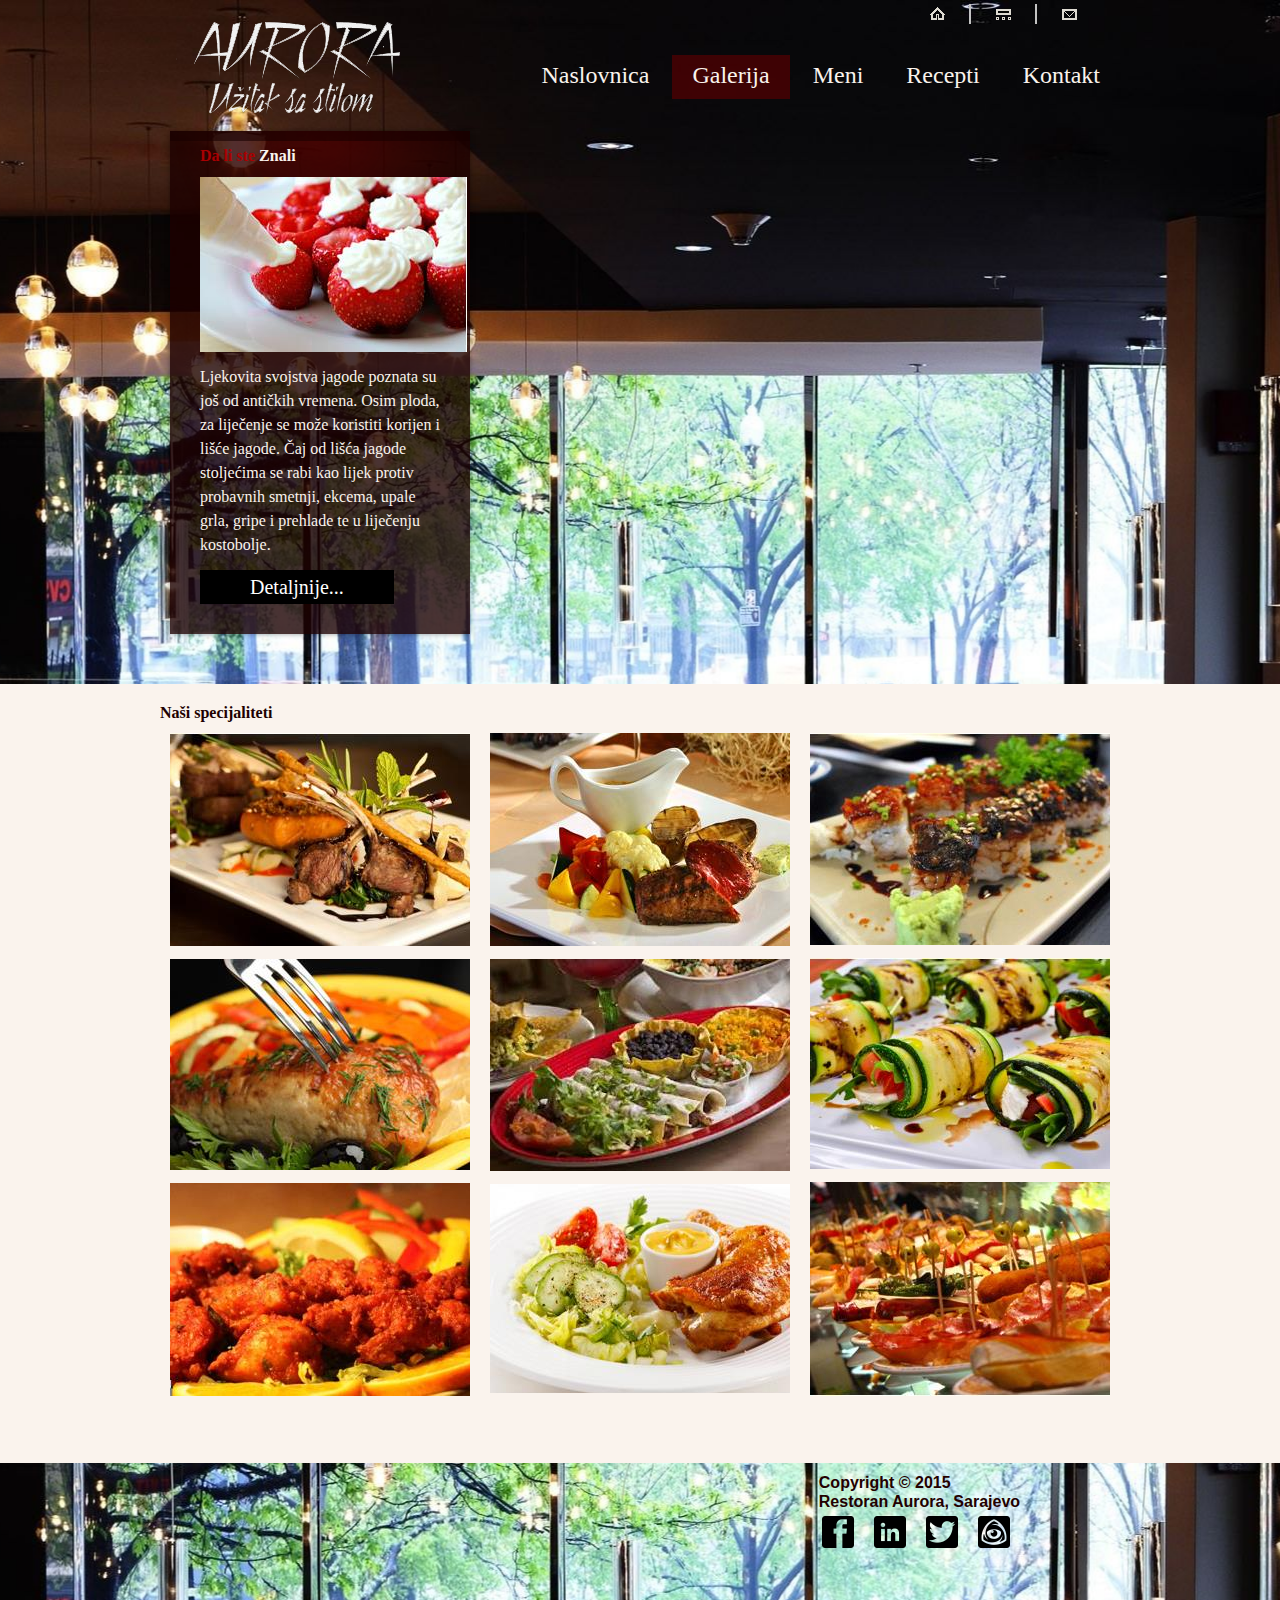
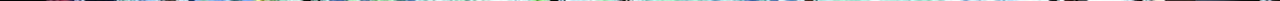
<file: galerija.html>
<!-- Restoran Aurora - Galerija -->
<!DOCTYPE html>
<html lang="en">
	<head>
		<title>Aurora - Galerija</title>
		<meta charset="utf-8">
		<meta name="viewport" content="width=device-width, initial-scale=1, maximum-scale=1">
		<link rel="stylesheet" href="css/style.css" type="text/css" media="all">
	</head>

<body id="str2">
	<div class="body4">
		<div class="body1">
			<div class="main grid">
				<header>
					<h1><a href="index.html" id="logo"><img src="slike/logo.png" alt=""></a></h1>
					<nav>
						<ul id="vrh_nav">
							<li><a href="index.html"><img src="slike/ikona_1.gif" alt=""></a></li>
							<li><a href="galerija.html"><img src="slike/ikona_2.gif" alt=""></a></li>
							<li class="kraj"><a href="kontakt.html"><img src="slike/ikona_3.gif" alt=""></a></li>
						</ul>
					</nav>
					<nav>
						<ul id="meni">
							<li><a href="index.html">Naslovnica</a></li>
							<li class="active" id="galerija" onmouseover="galerija_Prikazi()" onmouseout="galerija_Sakrij()"><a href="galerija.html">Galerija</a>
								<ul id="submeni" onmouseover="galerija_Prikazi()">
									<li><a href="galerija.html#sadrzaj2">Enterijer</a></li>
									<li><a href="galerija.html#sadrzaj2">Eksterijer</a></li>
									<li><a href="galerija.html#sadrzaj2">Ponuda</a></li>
								</ul>
							</li>
							<li><a href="meni.html">Meni</a></li>
							<li><a href="recepti.html">Recepti</a></li>
							<li><a href="kontakt.html">Kontakt</a></li>
						</ul>
					</nav>
				</header>
				<article id="sadrzaj">
					<div class="wrap">
						<section class="col-1-3">
							<div class="wrap-col">
								<div class="box">
									<div>
										<h2>Da li ste <span>Znali</span></h2>
										<figure><img src="slike/str2_slika1.jpg" alt="" ></figure>
										<p class="pad_dno1">
											Ljekovita svojstva jagode poznata su još od antičkih vremena. Osim ploda, za liječenje se može koristiti korijen i  lišće jagode. Čaj od lišća jagode stoljećima se rabi kao lijek protiv probavnih smetnji, ekcema, upale grla, gripe i prehlade te u liječenju kostobolje.
										</p>
										<a href="http://alternativa-za-vas.com/index.php/clanak/article/jagoda" class="dugme1">Detaljnije...</a>
									</div>
								</div>
							</div>
						</section>
					</div>
				</article>
			</div>
		</div>
	</div>
<div class="body2">
	<div class="main grid">
		<article id="sadrzaj2">
			<div class="wrapper">
				<section>
					<h2><br>Naši specijaliteti</h2>
					<div class="wrapper">
						<div class="col-1-3">
							<div class="wrap-col">
								<div class="wrapper pad_dno1">
									<figure class="pad_dno1"><img src="slike/galerija1.jpg" alt=""></figure>
									<figure class="pad_dno1"><img src="slike/galerija2.jpg" alt=""></figure>
									<figure class="pad_dno1"><img src="slike/galerija3.jpg" alt=""></figure>
									
								</div>
							</div>
						</div>
						<div class="col-1-3">
							<div class="wrap-col">
								<div class="wrapper pad_dno1">
									<figure class="pad_dno1"><img src="slike/galerija4.jpg" alt=""></figure>
									<figure class="pad_dno1"><img src="slike/galerija5.jpg" alt=""></figure>
									<figure class="pad_dno1"><img src="slike/galerija6.jpg" alt=""></figure>
								</div>
							</div>
						</div>
						<div class="col-1-3">
							<div class="wrap-col">
								<div class="wrapper pad_dno1">
									<figure class="pad_dno1"><img src="slike/galerija7.jpg" alt=""></figure>
									<figure class="pad_dno1"><img src="slike/galerija8.jpg" alt=""></figure>
									<figure class="pad_dno1"><img src="slike/galerija9.jpg" alt=""></figure>
								</div>
							</div>
						</div>
					</div>
				</section>
			</div>
		</article>
	</div>
</div>
<div class="body3">
	<div class="main grid">
		<footer>
			<div class="wrapper">
				<section class="col-2-3">
					<div class="wrap-col"></div>
				</section>
				<section class="col-1-4">
					<div class="wrap-col">
						<h3>&nbsp; Copyright © 2015<br>&nbsp; Restoran Aurora, Sarajevo</h3>
						<ul id="ikone">
							<li>
								<a href="https://www.google.ba/maps/place/Velika+Aleja,+Ilid%C5%BEa/@43.8226402,18.2958098,17z/data=!3m1!4b1!4m2!3m1!1s0x4758ca71fbb0b335:0xb67b017264e23e9" class="normaltip" title="Location"><img src="slike/ikona4.png" alt=""></a>
							</li>
							<li>	
								<a href="#" class="normaltip" title="Twitter"><img src="slike/ikona3.png" alt=""></a>
							</li>
							<li>
								<a href="https://www.linkedin.com/pub/anesa-drakovac/72/114/b44" class="normaltip" title="LinkedIn"><img src="slike/ikona2.png" alt=""></a>
							</li>
							<li>
								<a href="#" class="normaltip" title="Facebook"><img src="slike/ikona1.png" alt=""></a>
							</li>
						</ul>				
					</div>
				</section>
			</div>
		</footer>
	</div>
</div>
<script src="js/submeni.js"></script>
</body>
</html>
</file>
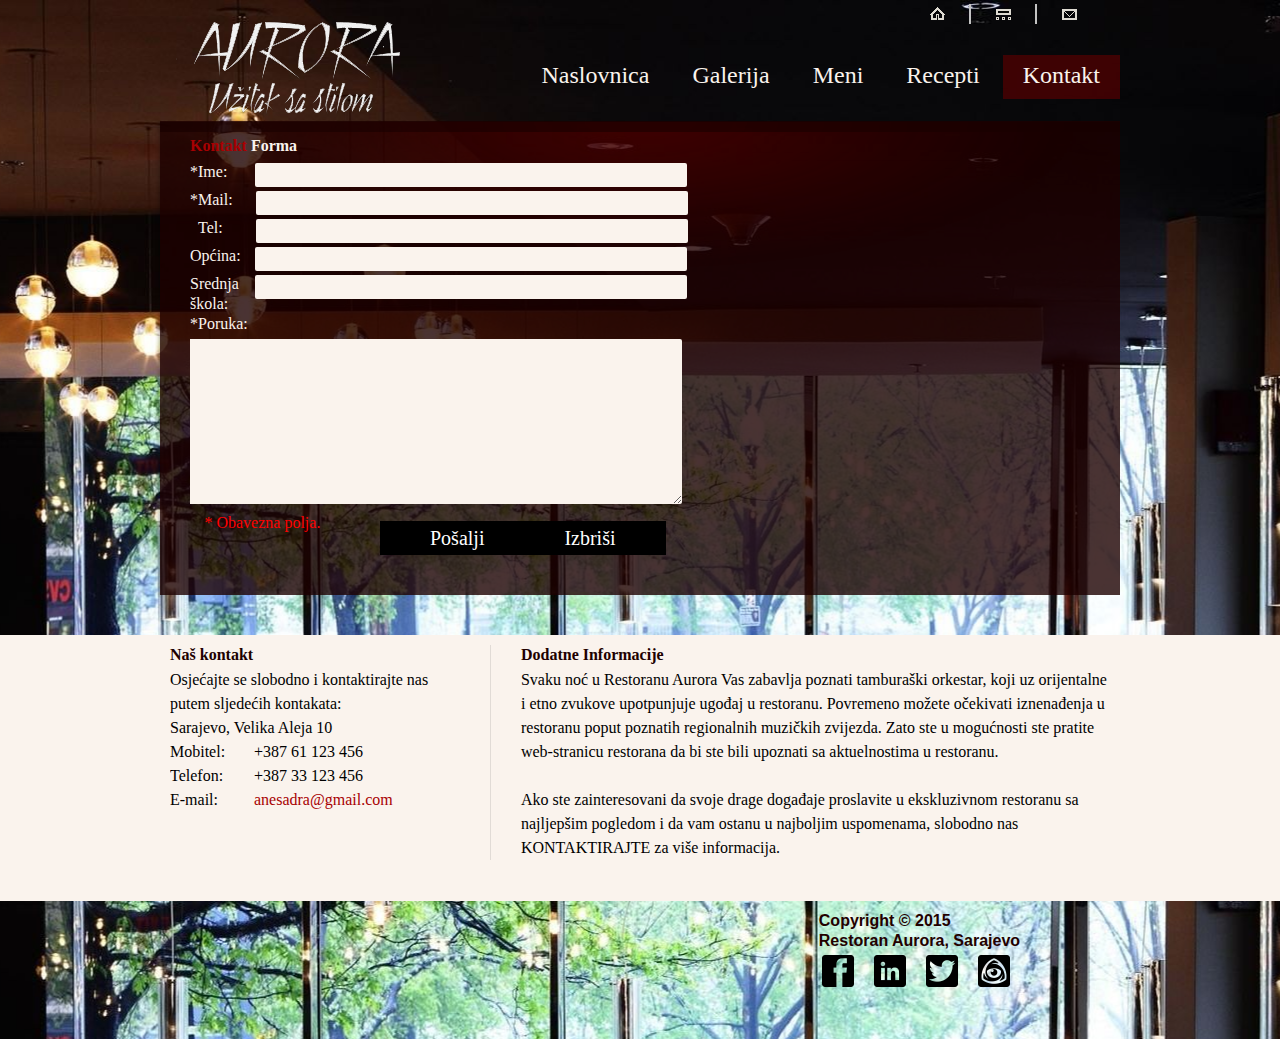
<file: kontakt.html>
<!-- Restoran Aurora - Kontakt -->
<!DOCTYPE html>
<html lang="en">
	<head>
		<title>Aurora | Kontakt</title>
		<meta charset="utf-8">
		<meta name="viewport" content="width=device-width, initial-scale=1, maximum-scale=1">
		<link rel="stylesheet" href="css/style.css" type="text/css" media="all">
	</head>
<body id="str5">
<div class="body4">
	<div class="body1">
		<div class="main grid">
			<header>
				<a onclick="ucitavajStranicuAsinhrono('index.html')">
					<h1><img src="slike/logo.png" alt=""></h1>
				</a>
				<nav>
					<ul id="vrh_nav">
						<li><a onclick="ucitajStranicuAsinhrono('index.html')"><img src="slike/ikona_1.gif" alt=""></a></li>
						<li><a onclick="ucitajStranicuAsinhrono('galerija.html')"><img src="slike/ikona_2.gif" alt=""></a></li>
						<li class="kraj"><a onclick="ucitajStranicuAsinhrono('kontakt.html')"><img src="slike/ikona_3.gif" alt=""></a></li>
					</ul>
				</nav>
				<nav>
					<ul id="meni">
						<li><a onclick="ucitajStranicuAsinhrono('index.html')">Naslovnica</a></li>
						<li id="galerija" onmouseover="galerija_Prikazi()" onmouseout="galerija_Sakrij()"><a onclick="ucitajStranicuAsinhrono('galerija.html')">Galerija</a>
							<ul id="submeni" onmouseover="galerija_Prikazi()">
								<li><a onclick="ucitajStranicuAsinhrono('galerija.html')">Enterijer</a></li>
								<li><a onclick="ucitajStranicuAsinhrono('galerija.html')">Eksterijer</a></li>
								<li><a onclick="ucitajStranicuAsinhrono('ponuda.html')">Ponuda</a></li>
							</ul>
						</li>
						<li><a onclick="ucitajStranicuAsinhrono('meni.html')">Meni</a></li>
						<li><a onclick="ucitajStranicuAsinhrono('recepti.html')">Recepti</a></li>
						<li class="active"><a onclick="ucitajStranicuAsinhrono('kontakt.html')">Kontakt</a></li>
					</ul>
				</nav>
			</header>
			<article id="sadrzaj">
				<div class="wrap">
					<div class="box">
						<div>
							<h2>Kontakt <span>Forma</span></h2>
							<form id="kontaktForma" name="kontaktForma" action="demo_form.asp" onsubmit="return validacija()" method="post">
								<div>
									<div class="wrapper">
										<span>*Ime:</span>
										<input id="ime" name="ime" type="text" onblur="validacijaIme()">
										<div class="error" id="errorIme"></div>
									</div>
									<div class="wrapper">
										<span>*Mail:</span>
										<input id="mail" name="mail" type="text" onblur="validacijaMail()">
										<div class="error" id="errorMail"></div>	
									</div>
									<div class="wrapper">
										<span>&nbsp;&nbsp;Tel:</span>
										<input id="telefon" name="telefon" type="text" onblur="validacijaTelefon()">	
										<div class="error" id="errorTelefon"></div>						
									</div>
									<div class="wrapper">
										<span>Općina:</span>
										<input id="opcina" name="opcina" type="text" onblur="validacijaOpcina()">	
										<div class="error" id="errorOpcina"></div>						
									</div>
									<div class="wrapper">
										<span>Srednja škola:</span>
										<input id="skola" name="skola" type="text" onblur="validacijaSkola()">	
										<div class="error" id="errorSkola"></div>						
									</div>
									<div class="wrapper">
										<span>*Poruka:</span>
										<textarea id="poruka" name="poruka" onblur="validacijaPoruka()"></textarea>
										<div class="error" id="errorPoruka">Unesite poruku!</div>
									</div>
									<a href="" id="posalji" class="dugme1">Pošalji</a> <!-- prije je bilo i type="button"-->
									<label id="kontaktForma_dodatno">&nbsp;* Obavezna polja.</label>
									<a href="#" id="izbrisi" class="dugme1" onClick="document.getElementById('kontaktForma').reset()">Izbriši</a>		
								</div>
							</form>
						</div>
					</div>
				</div>
			</article>
		</div>
	</div>
</div>
<div class="body2">
	<div class="main grid">
		<article id="sadrzaj2">
			<section>
				<div class="wrapper">
					<div class="col-1-3">
						<div class="wrap-col">
							<h2>Naš kontakt</h2>
							<div class="wrapper pad_dno1">
								<p>
									Osjećajte se slobodno i kontaktirajte nas putem sljedećih kontakata:
								</p>
								<p class="adresa">
									Sarajevo, Velika Aleja 10<br>
									<span>Mobitel:</span>    +387 61 123 456<br>
									<span>Telefon:</span>+387 33 123 456<br>
									<span>E-mail:</span><a href="mailto:">anesadra@gmail.com</a>
								</p>
							</div>
						</div>
					</div>
					<div class="col-2-3">
						<div class="wrap-col mag-1">	
							<h2>Dodatne Informacije</h2>
							<p>
								Svaku noć u Restoranu Aurora Vas zabavlja poznati tamburaški orkestar, koji uz orijentalne i etno zvukove upotpunjuje ugođaj u restoranu. Povremeno možete očekivati iznenađenja u restoranu poput poznatih regionalnih muzičkih zvijezda. Zato ste u mogućnosti ste pratite web-stranicu restorana da bi ste bili upoznati sa aktuelnostima u restoranu.
							</p>
							<br>Ako ste zainteresovani da svoje drage događaje proslavite u ekskluzivnom restoranu sa najljepšim pogledom i da vam ostanu u najboljim uspomenama, slobodno nas KONTAKTIRAJTE za više informacija.
						</div>
					</div>
				</div>
			</section>
		</article>
	</div>
</div>
<div class="body3">
	<div class="main grid">
		<footer>
			<div class="wrapper">
				<section class="col-2-3">
					<div class="wrap-col"></div>
				</section>
				<section class="col-1-4">
					<div class="wrap-col">
						<h3>&nbsp; Copyright © 2015<br>&nbsp; Restoran Aurora, Sarajevo</h3>
						<ul id="ikone">
							<li>
								<a href="https://www.google.ba/maps/place/Velika+Aleja,+Ilid%C5%BEa/@43.8226402,18.2958098,17z/data=!3m1!4b1!4m2!3m1!1s0x4758ca71fbb0b335:0xb67b017264e23e9" class="normaltip" title="Location"><img src="slike/ikona4.png" alt=""></a>
							</li>
							<li>	
								<a href="#" class="normaltip" title="Twitter"><img src="slike/ikona3.png" alt=""></a>
							</li>
							<li>
								<a href="https://www.linkedin.com/pub/anesa-drakovac/72/114/b44" class="normaltip" title="LinkedIn"><img src="slike/ikona2.png" alt=""></a>
							</li>
							<li>
								<a href="#" class="normaltip" title="Facebook"><img src="slike/ikona1.png" alt=""></a>
							</li>
						</ul>				
					</div>
				</section>
			</div>
		</footer>
	</div>
</div>
<script src="js/submeni.js"></script>
<script src="js/kontakt.js"></script>
<script src="js/ucitajStranicuAsinhrono.js"></script>
</body>
</html>
</file>
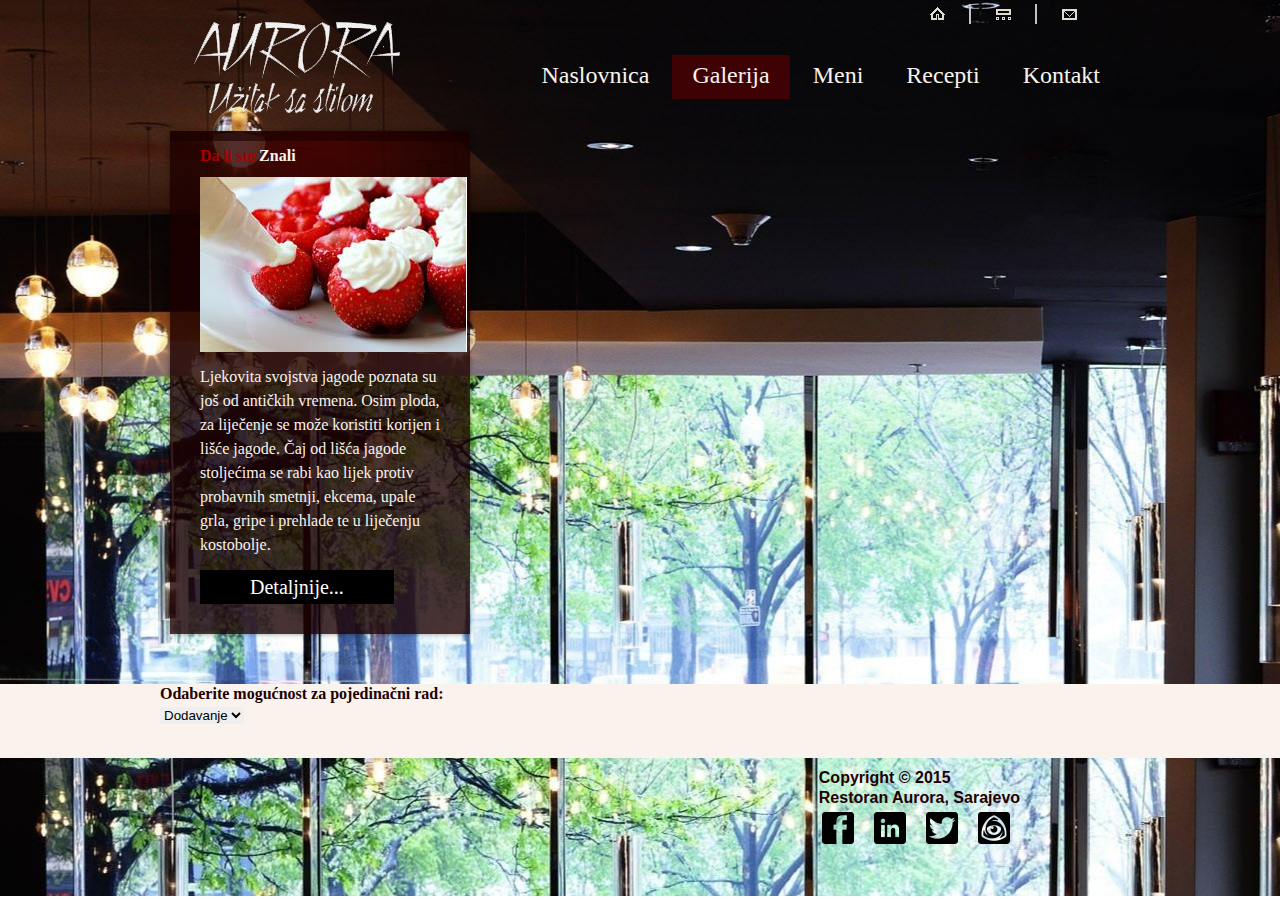
<file: ponuda.html>
<!-- Restoran Aurora - Galerija -->
<!DOCTYPE html>
<html lang="en">
	<head>
		<title>Aurora | Ponuda</title>
		<meta charset="utf-8">
		<meta name="viewport" content="width=device-width, initial-scale=1, maximum-scale=1">
		<link rel="stylesheet" href="css/style.css" type="text/css" media="all">
	</head>

<body id="str2">
	<div class="body4">
		<div class="body1">
			<div class="main grid">
				<header>
					<a onclick="ucitajStranicuAsinhrono('index.html')">
						<h1><img src="slike/logo.png" alt=""></h1>
					</a>
					<nav>
						<ul id="vrh_nav">
							<li><a onclick="ucitajStranicuAsinhrono('index.html')"><img src="slike/ikona_1.gif" alt=""></a></li>
							<li><a onclick="ucitajStranicuAsinhrono('galerija.html')"><img src="slike/ikona_2.gif" alt=""></a></li>
							<li class="kraj"><a onclick="ucitajStranicuAsinhrono('kontakt.html')"><img src="slike/ikona_3.gif" alt=""></a></li>
						</ul>
					</nav>
					<nav>
						<ul id="meni">
							<li><a onclick="ucitajStranicuAsinhrono('index.html')">Naslovnica</a></li>
							<li class="active" id="galerija" onmouseover="galerija_Prikazi()" onmouseout="galerija_Sakrij()"><a onclick="ucitajStranicuAsinhrono('galerija.html')">Galerija</a>
								<ul id="submeni" onmouseover="galerija_Prikazi()">
									<li><a onclick="ucitajStranicuAsinhrono('galerija.html')">Enterijer</a></li>
									<li><a onclick="ucitajStranicuAsinhrono('galerija.html')">Eksterijer</a></li>
									<li><a onclick="ucitajStranicuAsinhrono('ponuda.html')">Ponuda</a></li>
								</ul>
							</li>
							<li><a onclick="ucitajStranicuAsinhrono('meni.html')">Meni</a></li>
							<li><a onclick="ucitajStranicuAsinhrono('recepti.html')">Recepti</a></li>
							<li><a onclick="ucitajStranicuAsinhrono('kontakt.html')">Kontakt</a></li>
						</ul>
					</nav>
				</header>
				<article id="sadrzaj">
					<div class="wrap">
						<section class="col-1-3">
							<div class="wrap-col">
								<div class="box">
									<div>
										<h2>Da li ste <span>Znali</span></h2>
										<figure><img src="slike/str2_slika1.jpg" alt="" ></figure>
										<p class="pad_dno1">
											Ljekovita svojstva jagode poznata su još od antičkih vremena. Osim ploda, za liječenje se može koristiti korijen i  lišće jagode. Čaj od lišća jagode stoljećima se rabi kao lijek protiv probavnih smetnji, ekcema, upale grla, gripe i prehlade te u liječenju kostobolje.
										</p>
										<a href="http://alternativa-za-vas.com/index.php/clanak/article/jagoda" class="dugme1">Detaljnije...</a>
									</div>
								</div>
							</div>
						</section>
					</div>
				</article>
			</div>
		</div>
	</div>
<div class="body2">
	<div class="main grid">
		<article id="sadrzaj2">
			<main id="obrada-glavno">
     			<div id="tabelaProizvodaDiv">
           			<table id="tabelaProizvoda"></table>
        		</div>

	        	<div id="funkcije">
	            	<h2 class="naslovProizvodi">Odaberite mogućnost za pojedinačni rad:</h2>
	            	<select id="odabir" onchange="izmjenaOdabir()">
	                	<option>Dodavanje</option>
	                	<option>Izmjena</option>
	                	<option>Brisanje</option>
	            	</select>
	            	
	            	<div id="dodavanje">
                		<h2 class="naslovProizvodi">Dodavanje</h2>
                		<table>
		                    <tr>
		                        <td>Naziv:</td>
		                        <td><input type="text" id="nazivDodavanje"></td>
		                    </tr>
		                    <tr>
		                        <td>Opis:</td>
		                        <td><input type="text" id="opisDodavanje"></td>
		                    </tr>
		                    <tr>
		                        <td>Slika:</td>
		                        <td><input type="text" id="slikaDodavanje"></td>
		                    </tr>
		                    <tr>
		                        <td>Url:</td>
		                        <td><input type="text" id="urlDodavanje"></td>
		                    </tr>
		                    <tr>
		                        <td>Cijena:</td>
		                        <td><input type="text" id="cijenaDodavanje"></td>
		                    </tr>
                		</table>

                		<button id="dodaj" class="dugme1" onclick="dodaj()">OK</button>
                		<span id="errorDodaj"></span>
            		</div>

            		<div id="brisanje">
		                <h3 class="naslovProizvodi">Brisanje</h2>
		                <table>
		                    <tr>
		                        <td>
		                            Id:
		                        </td>
		                        <td>
		                            <select id="idBrisanje"></select>
		                        </td>
		                    </tr>
		                </table>

		                <button id="obrisi" class="dugme1" onclick="obrisi()">OK</button>
		                <span id="errorObrisi"></span>
		            </div>

            		<div id="izmjena">
            			<h2 class="naslovProizvodi">Izmjena</h2>
		                <table>
		                    <tr>
		                        <td>Id:</td>
		                        <td><select id="idIzmjena" onchange="izmjenaIzmjene()"></select></td>
		                    </tr>
		                    <tr>
		                        <td>Naziv:</td>
		                        <td><input type="text" id="nazivIzmjena"></td>
		                    </tr>
		                    <tr>
		                        <td>Opis:</td>
		                        <td><input type="text" id="opisIzmjena"></td>
		                    </tr>
		                    <tr>
		                        <td>Slika:</td>
		                        <td><input type="text" id="slikaIzmjena"></td>
		                    </tr>
		                    <tr>
		                        <td>Url:</td>
		                        <td><input type="text" id="urlIzmjena"></td>
		                    </tr>
		                    <tr>
		                        <td>Cijena:</td>
		                        <td><input type="text" id="cijenaIzmjena"></td>
		                    </tr>
		                </table>

		                <button id="izmijeni" class="dugme1" onclick="izmijeni()">OK</button>
		                <span id="errorIzmijeni"></span>
            		</div>

	        	</div>
    		</main>
		</article>
	</div>
</div>
<div class="body3">
	<div class="main grid">
		<footer>
			<div class="wrapper">
				<section class="col-2-3">
					<div class="wrap-col"></div>
				</section>
				<section class="col-1-4">
					<div class="wrap-col">
						<h3>&nbsp; Copyright © 2015<br>&nbsp; Restoran Aurora, Sarajevo</h3>
						<ul id="ikone">
							<li>
								<a href="https://www.google.ba/maps/place/Velika+Aleja,+Ilid%C5%BEa/@43.8226402,18.2958098,17z/data=!3m1!4b1!4m2!3m1!1s0x4758ca71fbb0b335:0xb67b017264e23e9" class="normaltip" title="Location"><img src="slike/ikona4.png" alt=""></a>
							</li>
							<li>	
								<a href="#" class="normaltip" title="Twitter"><img src="slike/ikona3.png" alt=""></a>
							</li>
							<li>
								<a href="https://www.linkedin.com/pub/anesa-drakovac/72/114/b44" class="normaltip" title="LinkedIn"><img src="slike/ikona2.png" alt=""></a>
							</li>
							<li>
								<a href="#" class="normaltip" title="Facebook"><img src="slike/ikona1.png" alt=""></a>
							</li>
						</ul>				
					</div>
				</section>
			</div>
		</footer>
	</div>
</div>
<script src="js/submeni.js"></script>
<script src="js/ucitajStranicuAsinhrono.js"></script>
<script src="js/proizvodi.js"></script>
</body>
</html>
</file>
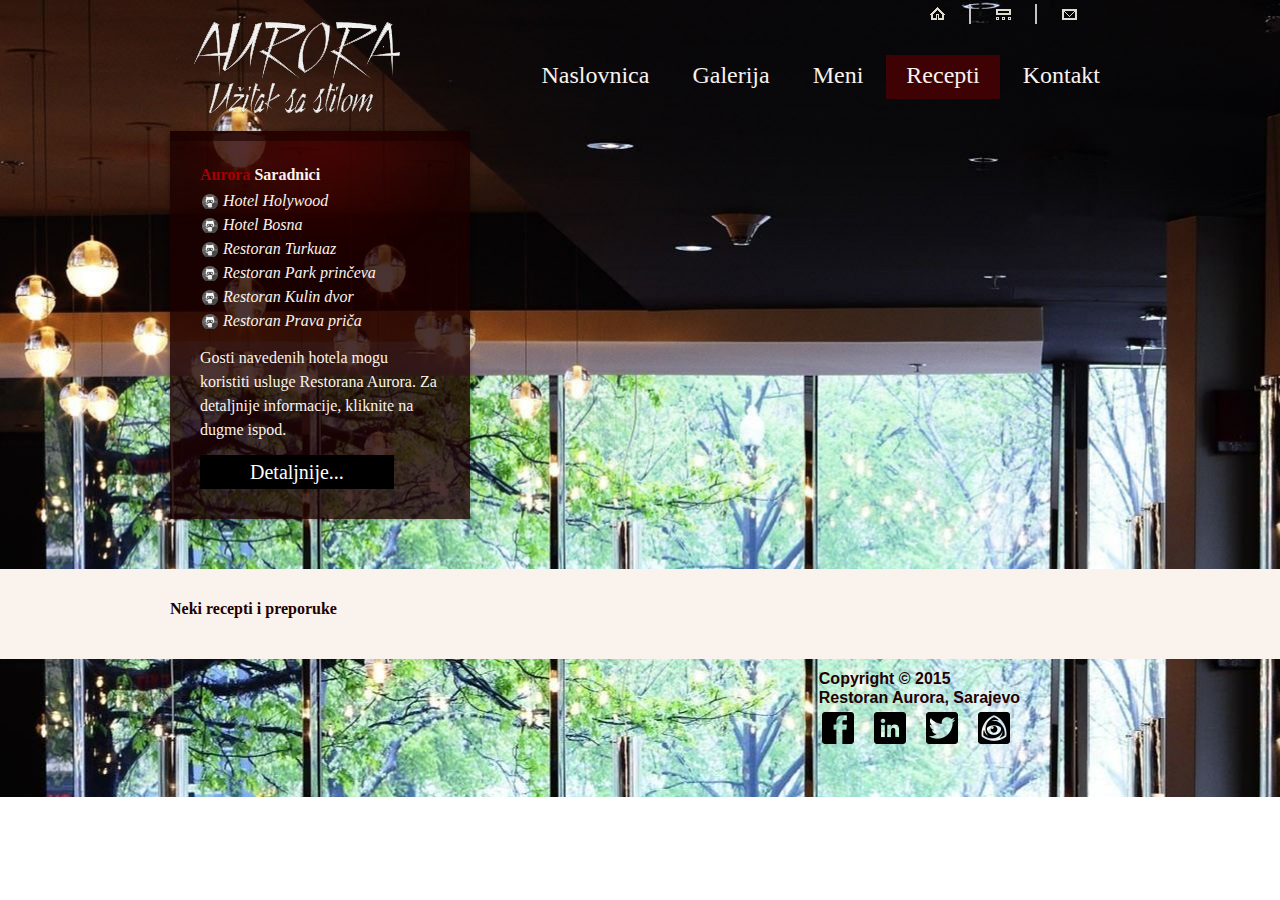
<file: recepti.html>
<!-- Restoran Aurora - Recepti -->
<!DOCTYPE html>
<html lang="en">
	<head>
		<title>Aurora - Recepti</title>
		<meta charset="utf-8">
		<meta name="viewport" content="width=device-width, initial-scale=1, maximum-scale=1">
		<link rel="stylesheet" href="css/style.css" type="text/css" media="all">
	</head>
<body id="str4">
<div class="body4">
	<div class="body1">
		<div class="main grid">
			<header>
				<h1><a href="index.html" id="logo"><img src="slike/logo.png" alt=""></a></h1>
				<nav>
					<ul id="vrh_nav">
						<li><a href="index.html"><img src="slike/ikona_1.gif" alt=""></a></li>
						<li><a href="galerija.html"><img src="slike/ikona_2.gif" alt=""></a></li>
						<li class="kraj"><a href="kontakt.html"><img src="slike/ikona_3.gif" alt=""></a></li>
					</ul>
				</nav>
				<nav>
					<ul id="meni">
						<li><a href="index.html">Naslovnica</a></li>
						<li id="galerija" onmouseover="galerija_Prikazi()" onmouseout="galerija_Sakrij()"><a href="galerija.html">Galerija</a>
							<ul id="submeni" onmouseover="galerija_Prikazi()">
								<li><a href="galerija.html#sadrzaj2">Enterijer</a></li>
								<li><a href="galerija.html#sadrzaj2">Eksterijer</a></li>
								<li><a href="galerija.html#sadrzaj2">Ponuda</a></li>
							</ul>
						</li>
						<li><a href="meni.html">Meni</a></li>
						<li class="active"><a href="recepti.html">Recepti</a></li>
						<li><a href="kontakt.html">Kontakt</a></li>
					</ul>
				</nav>
			</header>
			<article id="sadrzaj">
				<div class="wrap">
					<section class="col-1-3">
						<div class="wrap-col">
							<div class="box">
								<div>
									<h2><br>Aurora <span>Saradnici</span></h2>
									<ul class="list1 pad_dno1">
										<li><a href="http://www.hotel-hollywood.ba/2/index.php/en/">Hotel Holywood</a></li>
										<li><a href="http://www.bosniahotels.com/">Hotel Bosna</a></li>
										<li><a href="http://www.turkuazrestaurant.com/">Restoran Turkuaz</a></li>
										<li><a href="http://www.parkprinceva.ba/">Restoran Park prinčeva</a><li>
										<li><a href="http://www.kulindvor.com/">Restoran Kulin dvor</a></li>
										<li><a href="http://pravaprica.ba/">Restoran Prava priča</a></li>
									</ul>
									<div>
										<p class="pad_dno1">
											Gosti navedenih hotela mogu koristiti usluge Restorana Aurora. Za detaljnije informacije, kliknite na dugme ispod.
										</p>
									</div>
									<a href="http://www.hoteliilidza.ba/hoteli/" class="dugme1">Detaljnije...</a>
								</div>
							</div>
						</div>
					</section>
				</div>
			</article>
		</div>
	</div>
</div>
<div class="body2">
	<div class="main grid">
		<article id="sadrzaj2">
			<section>
				<div class="wrapper">
					<div class="col-2-3">
						<div class="wrap-col">
							<h2><br>Neki recepti i preporuke</h2>
							 <table id="tabela"></table>
						</div>
					</div>
				</div>
			</section>
		</article>
	</div>
</div>
<div class="body3">
	<div class="main grid">
		<footer>
			<div class="wrapper">
				<section class="col-2-3">
					<div class="wrap-col"></div>
				</section>
				<section class="col-1-4">
					<div class="wrap-col">
						<h3>&nbsp; Copyright © 2015<br>&nbsp; Restoran Aurora, Sarajevo</h3>
						<ul id="ikone">
							<li>
								<a href="https://www.google.ba/maps/place/Velika+Aleja,+Ilid%C5%BEa/@43.8226402,18.2958098,17z/data=!3m1!4b1!4m2!3m1!1s0x4758ca71fbb0b335:0xb67b017264e23e9" class="normaltip" title="Location"><img src="slike/ikona4.png" alt=""></a>
							</li>
							<li>	
								<a href="#" class="normaltip" title="Twitter"><img src="slike/ikona3.png" alt=""></a>
							</li>
							<li>
								<a href="https://www.linkedin.com/pub/anesa-drakovac/72/114/b44" class="normaltip" title="LinkedIn"><img src="slike/ikona2.png" alt=""></a>
							</li>
							<li>
								<a href="#" class="normaltip" title="Facebook"><img src="slike/ikona1.png" alt=""></a>
							</li>
						</ul>				
					</div>
				</section>
			</div>
		</footer>
	</div>
</div>
<script src="js/submeni.js"></script>
</body>
</html>
</file>
<file: css/style.css>
/* Restoran Aurora - style */

.left {float: left}
.right {float: right}

body {
  font: 14px Georgia, "Times New Roman", Times, serif;
  color: black;
  line-height: 24px;
  border: 0
}

.main {margin: 0 auto;}
.wrapper {
  width: 100%;
  overflow: hidden
}
.wrap {
  margin-left: -5px;
  padding-left: 5px;
  overflow: hidden
}

.body1 {background: url(../slike/bg_vrh_slika.jpg) top center no-repeat;}
.body2 {background: #faf3ed;}
.body3 {background: url(../slike/bg_dno_slika.jpg) top center no-repeat;}
.body4 {background:url(../slike/bg_vrh.jpg) top}

a {
  color:#a80002;
  text-decoration:none;
  outline:none
}
a:hover {
  text-decoration:underline
}

h1 {
  float:left;
  padding:0px 0 0 36px
}
h2 {
  font-size:38px;
  line-height:1.2em;
  color:#200000;
  padding:16px 0 12px 0
}
h3 {
  font-size:27px;
  color:#230000;
  line-height:1.2em;
  padding:20px 0 9px 0
}
h3 span {color:#a80002}
p {padding-bottom:24px}

header {
  height:121px;
  padding-top:31px;
  width:100%;
  overflow:hidden
}

#logo {display:block}
#vrh_nav {
  float:right;
  padding:4px 43px 30px 0
}
#vrh_nav li {
  float:left;
  padding:3px 26px 5px 0;
  background:url(../slike/vrh_linija.gif) right 0 no-repeat;
  margin-right:25px
}
#vrh_nav li a {
  display:block;
  line-height:0
}
#vrh_nav .kraj {
  background:none;
  padding-right:0;
  margin-right:0
}
#meni {
  float:right;
  padding:0 0 0 0
}
#meni li {
  float:left;
  padding-left:3px
}
#meni li a {
  display:block;
  font-size:24px;
  color:#faf3ed;
  line-height:40px;
  padding:0 20px;
  height:44px
}
#meni li a:hover, #meni .active a {
  text-decoration:none;
  background:url(../slike/meni_bg.png) repeat
}


#sadrzaj {padding-bottom:40px}
#sadrzaj2 {padding-bottom:31px}
.pad_left1 {padding-left:30px}
.pad_dno1 {padding-bottom:13px;}
.pad_dno2 {padding-bottom:24px}
.marg_right1 {margin-right:20px}
.mag-1 {
  border-left: 1px solid #E1DBD6; 
  padding-left: 30px
}
.mag-2 {
  border-right: 1px solid #E1DBD6; 
  padding-right: 5px
}

.box {
  background:url(../slike/box_bg.png) repeat;
  color:#faf3ed;
  box-shadow:0 0 5px rgba(0, 0, 0, .4);
  box-shadow:0 0 5px rgba(0, 0, 0, .4);
  box-shadow:0 0 5px rgba(0, 0, 0, .4)
}
.box > div {
  background:url(../slike/box_vrh.png) 0 top no-repeat;
  padding:30px;
  padding-top:0;
  overflow:hidden
}
.box h2 {
  color:#a80002;
  padding:15px 0 12px 0
}
.box h2 span {color:#faf3ed}
.box figure {padding-bottom:13px}
.list1 li a {
  font-style:italic;
  padding-left:23px;
  background:url(../slike/ikona5.png) 2px 2px no-repeat;
  color:#faf3ed
}
.list_1 {color:#fff}
.list_1:hover {text-decoration:none}
.dugme1 {
  display:inline-block;
  font-size:20px;
  color:white;
  line-height:34px;
  left: 50px;
  padding:0 50px;
  background:black
}
.dugme1:hover {
  text-decoration:none;
  color:#1e0000;
  background:#faf3ed
}
.dodatak li span {
  float:left;
  width:40px;
  height:40px;
  font-size:30px;
  color:#faf3ed;
  line-height:34px;
  text-align:center;
  background:black;
  margin-right:20px
}
.dodatak li p {
  float:left;
  width:180px;
  padding-bottom:15px
}
.dodatak li img {padding-top:2px}
.cijena {margin-top:-7px}
.cijena li {
  overflow:hidden;
  background:url(../slike/cijena_bg.gif) 0 -6px repeat-x
}
.cijena a {
  float:left;
  color:#220000;
  background:url(../slike/marker_2.gif) 1px 11px no-repeat #faf3ed;
  padding-left:12px
}
.cijena a:hover {
  text-decoration:none;
  color:#a80002
}
.cijena span {
  float:right;
  background:#faf3ed
}
.adresa {padding-bottom:0}
.adresa span {
  float:left;
  width:84px
}

footer {
  height:138px;
  font:13px "Trebuchet MS", Arial, Helvetica, sans-serif;
  color:#696969;
  line-height:18px
}
footer a {
  color:#c53005;
  text-decoration:underline
}
footer a:hover {text-decoration:none}
#ikone {padding:5px 0 0 0}
#ikone li {
  float:right;
  padding-right:20px
}

#kontaktForma {
  margin-top:-5px;
  width:95%
}
#kontaktForma span {
  float:left;
  width:15px;
  line-height:20px;
  text-align: right
}
#kontaktForma .wrapper {min-height:28px}
#kontaktForma .textarea_box {
  min-height:170px;
  width:100%;
  overflow:hidden;
  padding-bottom:9px
}
#kontaktForma {}
#kontaktForma a {
  margin:10px; 
  margin-right: -338px;
  margin-left: 190px
}
#kontaktForma .input {
  width:70%;
  height:18px;
  background:#faf3ed;
  padding:1px 5px;
  color:#220000;
  font:14px Georgia, "Times New Roman", Times, serif;
  margin:30px;
  float:left
}

div#prikazL {
    float: left;
    width: 100px;
    padding-left: 100px;
}
div#prikazL p {
    text-align: right;
}
div#prikazD {
    float: left;
    width: 500px;
    padding-left: 20px;
}

div#potvrda {
    width: 720px;
    float: left;
}

#ime {
  width: 50%;
  margin-left: 50px;  
  border-radius: 2px;
  background: #faf3ed;
  height: 22px
}
#mail {
  width: 50%;
  margin-left: 51px;
  border-radius: 2px;
  background: #faf3ed;
  height: 22px
}
#ponovniMail {
  width: 50%;
  margin-left: 51px;
  border-radius: 2px;
  background: #faf3ed;
  height: 22px
}
#telefon {
  width: 50%;
  margin-left: 51px;  
  border-radius: 2px;
  background: #faf3ed;
  height: 22px
}
#poruka {
  background: #faf3ed;
  width: 50%;
  margin-left: 65px;
  border-radius: 2px;
}
#opcina {
  width: 50%;
  margin-left: 50px;  
  border-radius: 2px;
  background: #faf3ed;
  height: 22px
}
#skola {
  width: 50%;
  margin-left: 50px;  
  border-radius: 2px;
  background: #faf3ed;
  height: 22px
}

#kontaktForma textarea {
  overflow:auto;
  width:57%;
  height:163px;
  background:#faf3ed;
  padding:1px 5px;
  color:#220000;
  font:14px Georgia, "Times New Roman", Times, serif;
  margin-left: -20px;
  margin-top: 25px
}
#kontaktForma_obavezno {color: red;}
#kontaktForma_dodatno {color: red;}

.errorPolje { background-color: red; }
.okPolje { background-color: #faf3ed;}
.error {
    color: white;
    background-color: red;
    border-radius: 10px;
    text-align: center;
    display: none;
    height: 22px;
    margin-left: 515px;
    margin-right: 165px;
}

#slikaUpozorenje { visibility: hidden;}

.col1, .col2, .col3, .cols {float:left}
.cols {width:300px}
.col1 {width:630px}
.col2 {width:240px}
.col3 {width:570px}

#str2 .box .list1 {margin-top:-7px}
#str3 h2.letter_spacing {word-spacing:-2px}
#str4 .box .list1 {margin-top:-7px}
#str4 h2.pad_dno1 {padding-bottom:5px}
#str5 .box > div {background: url(../slike/box_vrh2.png) top center no-repeat}
#str5 #sadrzaj2 h2 {padding-bottom:4px}

.grid { 
  width: 960px; 
  position: relative;
   margin: 0 auto; 
   padding: 0px
 }
.grid:after {
  display: block; 
  height: 0; 
  clear: both; 
  visibility: hidden
}
.grid .row {}
.grid .row:before,.row:after { 
  display: block; 
  overflow: hidden; 
  visibility: hidden; 
  width: 0; 
  height: 0;
}
.grid .row:after {clear: both}
.grid .wrap-col {margin:10px}
.grid .col-1-2, .grid .col-1-3, .grid .col-2-3, .grid .col-1-4, .grid .col-2-4, .grid .col-3-4, .grid .col-1-5, .grid .col-2-5, .grid .col-3-5, .grid .col-4-5, .grid .col-1-6, .grid .col-2-6, .grid .col-3-6, .grid .col-4-6, .grid .col-5-6{
  float:left; 
  display: inline-block
}
.grid .col-full {width:100%}
.grid .col-1-2 {width:50%}
.grid .col-1-3 {width:33.33%}
.grid .col-2-3 {width:66.66%}
.grid .col-1-4 {width:25%}
.grid .col-2-4 {width:50%}
.grid .col-3-4 {width:75%}
.grid .col-1-5 {width:20%}
.grid .col-2-5 {width:40%}
.grid .col-3-5 {width:60%}
.grid .col-4-5 {width:80%}
.grid .col-1-6 {width:16.66%}
.grid .col-2-6 {width:33.33%}
.grid .col-3-6 {width:50%}
.grid .col-4-6 {width:66.66%}
.grid .col-5-6 {width:83.33%}

a, adresa, body, center, div, figure, font, footer, form, h1, h2, h3, h4, h5, h6, header, html, i, img, 
label, li, nav,object, p, s, section, small, span, source, strong, ul, 
var {
    background: transparent;
    border: 0 none;
    font-size: 100%;
    margin: 0;
    padding: 0;
    border: 0;
    outline: 0;
    vertical-align: top
}
ul {
  list-style: none;
}
img {
  vertical-align:top; 
}
* { border:none}
audio { background: black }

nav ul ul {
  display: none;
}

nav ul li:hover > ul {
  display: block;
}


/* submeni */
#submeni {
  display: none;
  position: absolute;
  width: 50px
}

#submeni > li {
  padding: 2px;
  margin: 0px;
  background-color: black;
  width: 200px;
}

#submeni > li > a {
  text-decoration: none;
    color: white;
}

#submeni > li:hover {
  background-color: white;
}

table#tabelaProizvoda { text-align: center; }

div.gale {
  margin-left: 13px;
  margin-top: 13px;
  margin-right: 14px;
  margin-bottom: 13px;
  padding: 5px;
  border: 2px solid black;
  float: left;
}

div.eksterijer {
  margin-left: 20px;
  margin-top: 20px;
  margin-right: 14px;
  margin-bottom: 10px;
  padding: 10px;
  border: 2px solid white;
  float: left;
}

div#tabelaProizvodaDiv {
    max-height: 800px;
    overflow: scroll;
}

element.style {
  border: 1px solid black;
  border-radius: 5px;
  padding: 5px;
}

td {
  border: 1px solid black;
  border-radius: 5px; 
  padding: 10px
}

.novost > img {
    float: right;
    width: 400px;
    margin-top: 5px;
    margin-right: 50px;
}
.novostiMaliDio {
    font-size: 12px;
}
.razmak {
    width: 720px;
    height: 5px;
    background-color: #a80002;
    float: right;
    margin-top: 5px;
    margin-bottom: 5px;
}
.novostiTekst {
    width: 430px;
    float: left;
    word-wrap: break-word;
    padding-left: 15px;
}
.novostiTekstBaza {
    width: 900px;
    float: left;
    word-wrap: break-word;
    padding-left: 15px;
}
.novostiTekstBezSlike {
    width: 680px;
    float: left;
    word-wrap: break-word;
    padding-left: 15px;
}
.novostiTekst > h3, .novostiTekstBezSlike > h3 {
    position: relative;
    top: -30px;
}
.headerRazmak {
    width: 720px;
    height: 15px;
    background-color: #a80002;
    float: right;
    margin-top: -15px;
    margin-bottom: 15px;
}
#novosti {
    border: 5px solid #a80002;
    height: 500px;
    width: 945px;
    overflow: auto;
}
.novostiBoja {
    position: relative;
    top: 5px;
    background-color: #a80002;
    color: white;
    height: 50px;
    text-align: center;
    padding-bottom: 5px;
    width: 955px;
}
.vise {
    text-decoration: none;
    background-color: #a80002;
    color: white;
    padding: 5px;
    position: relative;
    top: -50px;
    left: 170px;
}
.novost:hover {
    color: #a80002;
    border: 2px;
    border-color: black;
}
</file>
